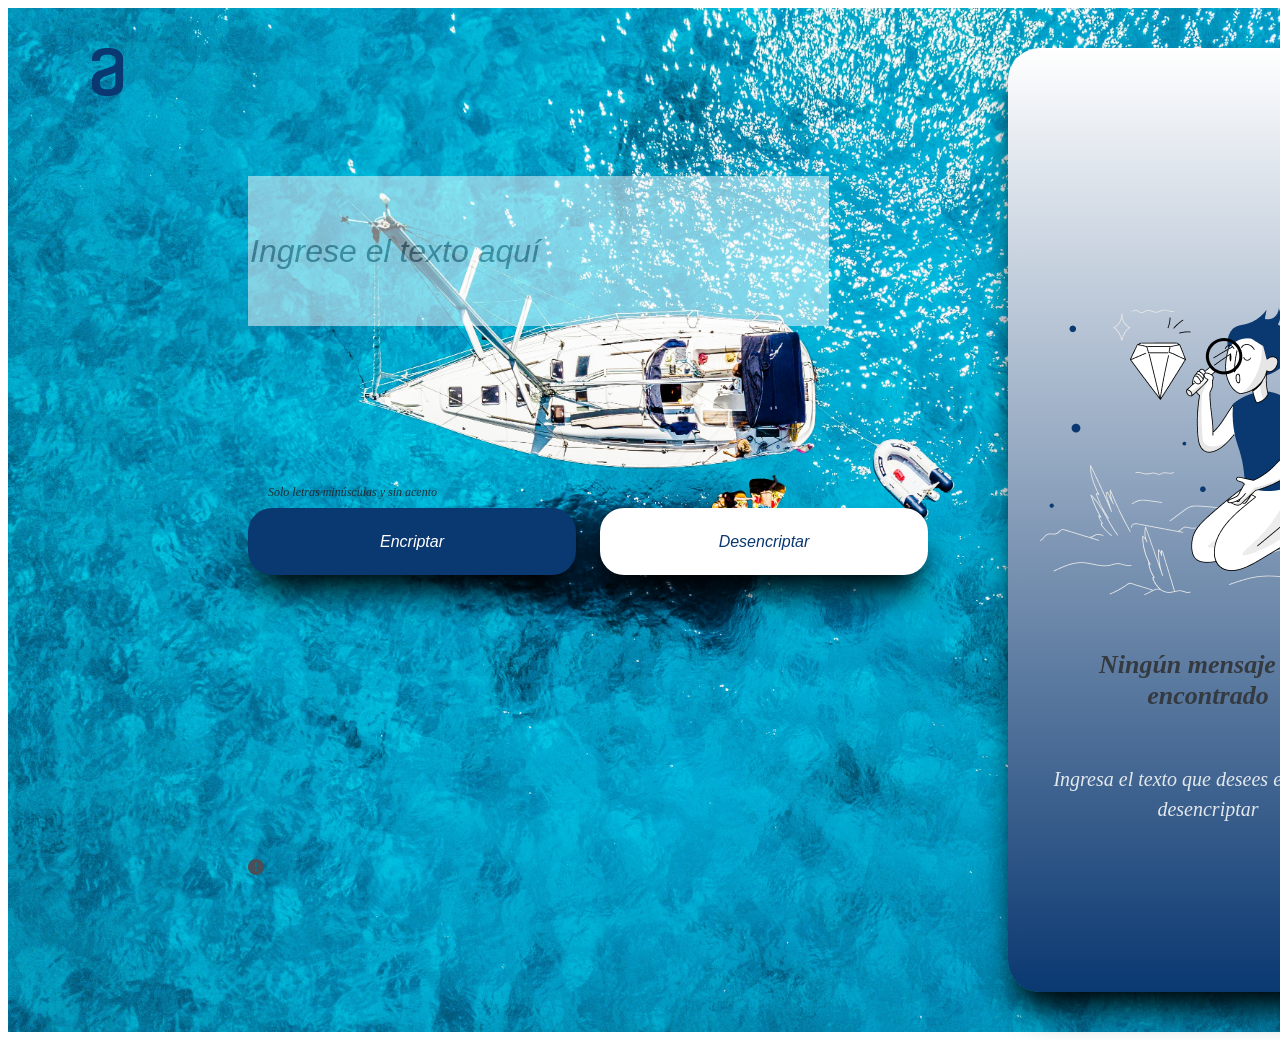
<file: index.html>
<!DOCTYPE html>

<html lang="es">

<head>
    <meta charset="UTF-8">
    <title>Encriptador</title>
    <link rel="stylesheet" href="style.css">
    <script src="archivo.js"></script>
</head>

  <body>
      <div class="caja">
          <img src="imagenes/logo.png" id="logo">

          <div class="Rectangulo"></div>

          <div>
              <img src="imagenes/munheco.png" id="munheco">
          </div>

          <div class="rectangulo-in">
              <h2 type="text" id="texto_encontrado">Ningún mensaje fue encontrado</h2>
              <p type="text" id="texto_resultado" class="texto-deseado">Ingresa el texto que desees encriptar o desencriptar</p>
          </div>

          <div>
              <div class="area">
                  <label for="ingreseeltextoaqui"></label>
                  <input id="texto" placeholder="Ingrese el texto aquí">
              </div>

              <div class="biexclamation">
                  <p class="minusculas">Solo letras minúsculas y sin acento</p>
              </div>

              <div class="areabotones">
                  <div class="boton1">
                      <button type="button" id="encriptar" onclick="mi_metodo_de_encriptar()">Encriptar</button>
                  </div>

                  <div class="boton2">
                      <button type="button" id="desencriptar" onclick="mi_metodo_de_desencriptar()">Desencriptar</button>
                  </div>
              </div>
          </div>

          <div>
              <img class="imagen-bi" src="imagenes/bi_exclamation-circle-fill.png">
          </div>
      </div>
  </body>
</html>
</file>
<file: style.css>
.caja {
  position: relative;
  width: 1440px;
  height: 1024px;
  background-image: url("imagenes/mar.jpg"); 
  background-size: 100%; 
}
/* Logo */
img {
  display: flex;
  flex-direction: column;
  align-items: flex-start;
  padding: 0px;
  gap: 40px;
  position: absolute;
  width: 120px;
  height: 48px;
  left: 40px;
  top: 40px;

}

/*Solo letras minuscula*/

.biexclamation {
  display: flex;
  flex-direction: row;
  align-items: center;
  padding: 0px;
  gap: 8px;
  position: absolute;
  width: 229px;
  height: 18px;
  left: 260px; 
  top: 475px;

}

.imagen-bi {
  width: 16px;
  height: 16px;
  left: 240px;
  top: 851px;
  flex: none;
  order: 0;
  flex-grow: 0;
  
}

.minusculas {
  width: 225px;
  height: 18px;
  font-family: revert;
  font-style: italic;
  font-weight: 400;
  font-size: 12px;
  line-height: 150%;
  color: #212427;
  opacity: 0.9;
  flex: none;
  order: 1;
  flex-grow: 0;

}

.area {
  opacity: 0.5;
}

#texto {
  position: absolute;
  width: 577px;
  height: 148px;
  left: 240px;
  top: 168px;
  font-family: revert;
  font-style: italic;
  font-weight: 400;
  font-size: 32px;
  line-height: 150%;
  color: #0a3871;
  border: none;
  /* background: #F3F5FC; */
  
}

#munheco {
  position: absolute;
  width: 336px;
  height: 304px;
  left: 1032px;
  top: 283px;
}

.Rectangulo {
  position: absolute;
  width: 400px;
  height: 944px;
  left: 1000px;
  top: 40px;
  background: linear-gradient(#ffffff, #0A3871); 
  box-shadow: 0px 24px 32px -8px;
  border-radius: 32px;
}

.rectangulo-in {
  display: flex;
  flex-direction: column;
  align-items: flex-start;
  padding: 0px;
  gap: 16px;
  position: absolute;
  width: 336px;
  left: 1032px;
  top: 619px;
}

h2 {
  width: 336px;
  height: 58px;
  font-family: revert;
  font-style: italic;
  font-weight: 700;
  font-size: 26px;
  line-height: 120%;
  text-align: center;
  color: #343A40;
  flex: none;
  order: 0;
  align-self: stretch;
  flex-grow: 0;

}

.texto-deseado {
  width: 336px;
  height: 48px;
  font-family: revert;
  font-style: italic;
  font-weight: 400;
  font-size: 20px;
  line-height: 150%;
  text-align: center;
  color: #e3e8ec;
  flex: none;
  order: 1;
  align-self: stretch;
  flex-grow: 0;
}

/* botones encriptar/desencriptar */
.areabotones {
  display: flex;
  flex-direction: row;
  align-items: flex-start;
  padding: 0px;
  gap: 24px;
  position: absolute;
  width: 680px;
  height: 67px;
  left: 240px;
  top: 500px;

}


.boton1 {
  display: flex;
  flex-direction: row;
  align-items:flex-start;
  gap: 8px;
  width: 328px;
  height: 67px;
  background: #0a3871;
  box-shadow: 0px 24px 32px -8px;
  border-radius: 24px;
  flex: none;
  order: 0;
  flex-grow: 0;
  
}

.boton2 {
  display: flex;
  flex-direction: row;
  align-items:flex-start;
  gap: 8px;
  width: 328px;
  height: 67px;
  background: #FFFFFF;
  box-shadow: 0px 24px 32px -8px;
  border-radius: 24px;
  flex: none;
  order: 0;
  flex-grow: 0; 

}

#encriptar {
  width: 280px;
  height: 19px;
  font-family: revert;
  font-style: italic;
  font-weight: 400;
  font-size: 16px;
  line-height: 19px;
  text-align: center;
  color: #ffffff;
  background-color: #0A3871;
  margin: auto;
  padding: 0;
  border: 0;
  flex: none;
  order: 0;
  flex-grow: 1;
}

#desencriptar {
  width: 280px;
  height: 19px;
  font-family: revert;
  font-style: italic;
  font-weight: 400;
  font-size: 16px;
  line-height: 19px;
  text-align: center;
  color: #0A3871;
  background-color: #FFFFFF;
  margin: auto;
  padding: 0;
  border: 0;
  flex: none;
  order: 0;
  flex-grow: 1;
}
</file>
